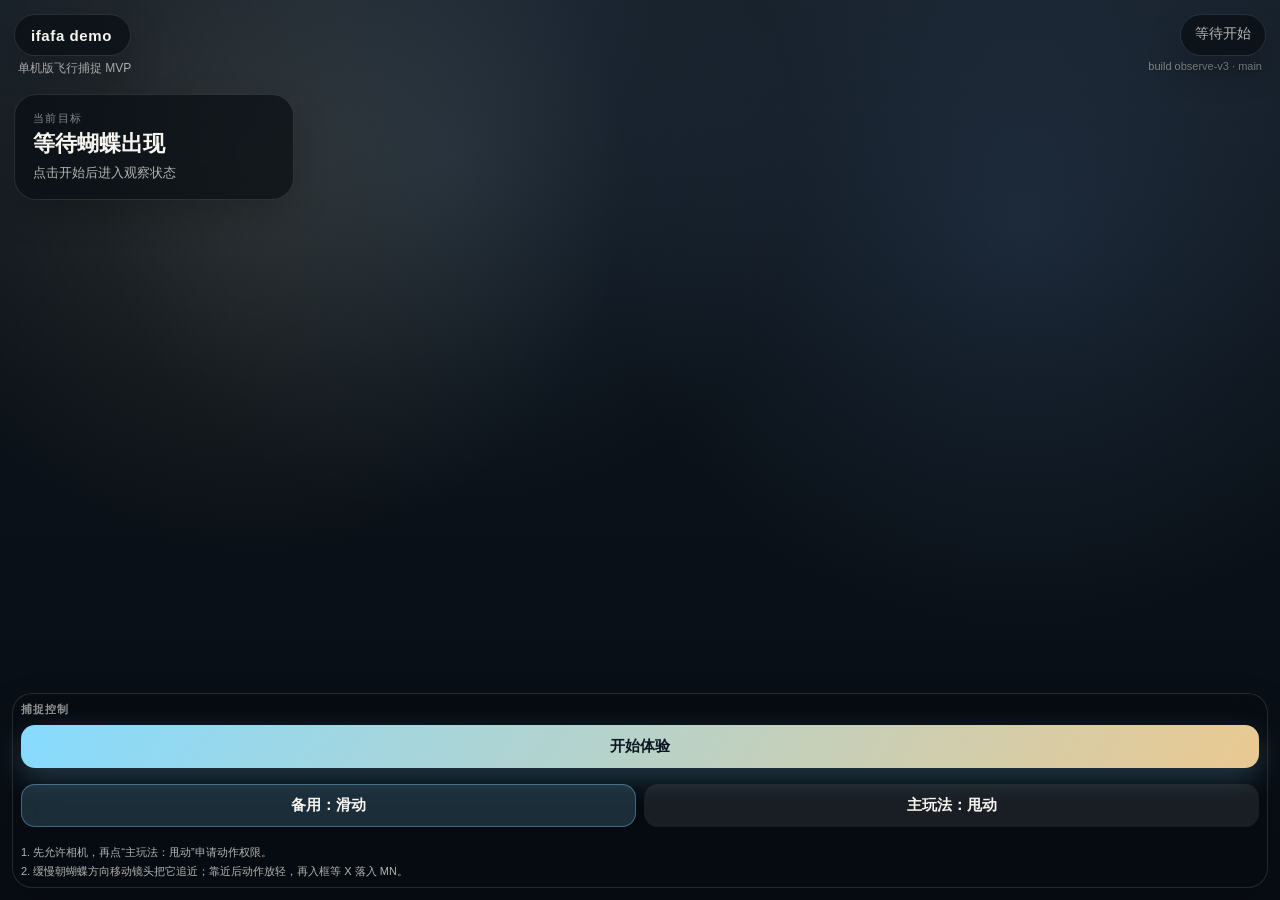
<file: index.html>
<!doctype html>
<html lang="zh-CN">
<head>
  <meta charset="UTF-8" />
  <meta name="viewport" content="width=device-width,initial-scale=1,viewport-fit=cover,user-scalable=no" />
  <meta name="apple-mobile-web-app-capable" content="yes" />
  <title>ifafa Demo</title>
  <link rel="stylesheet" href="styles.css" />
</head>
<body>
  <div id="app">
    <video id="camera" playsinline autoplay muted></video>
    <canvas id="fx"></canvas>

    <div class="ambient-glow"></div>

    <div class="topbar">
      <div class="brand-group">
        <div class="brand">ifafa demo</div>
        <div class="brand-subtitle">单机版飞行捕捉 MVP</div>
      </div>
      <div class="status-group">
        <div id="status" class="status">等待开始</div>
        <div id="buildStamp" class="build-stamp" aria-label="build version"></div>
      </div>
    </div>

    <div class="flight-card">
      <div class="eyebrow">当前目标</div>
      <div id="specimenName" class="specimen-name">等待蝴蝶出现</div>
      <div id="specimenMeta" class="specimen-meta">点击开始后进入观察状态</div>
    </div>

    <div id="butterfly" class="hidden" aria-label="butterfly">
      <div class="butterfly-shadow"></div>
      <div id="butterflyFigure" class="butterfly-figure">
        <img id="butterflySprite" class="butterfly-sprite hidden" alt="butterfly sprite" />
        <div id="butterflyRig" class="butterfly-rig hidden" aria-hidden="true">
          <div id="partBody" class="butterfly-part part-body">
            <img class="butterfly-part-image" alt="" />
          </div>
          <div id="partWingFrontLeft" class="butterfly-part part-wing-front-left">
            <img class="butterfly-part-image" alt="" />
          </div>
          <div id="partWingFrontRight" class="butterfly-part part-wing-front-right">
            <img class="butterfly-part-image" alt="" />
          </div>
          <div id="partWingBackLeft" class="butterfly-part part-wing-back-left">
            <img class="butterfly-part-image" alt="" />
          </div>
          <div id="partWingBackRight" class="butterfly-part part-wing-back-right">
            <img class="butterfly-part-image" alt="" />
          </div>
        </div>
        <div id="butterflyArt" class="butterfly-art">
          <div class="wing wing-back left"></div>
          <div class="wing wing-front left"></div>
          <div class="body"></div>
          <div class="wing wing-back right"></div>
          <div class="wing wing-front right"></div>
        </div>
      </div>
    </div>

    <div id="captureCluster" class="capture-cluster hidden" aria-hidden="true">
      <div id="captureFrame" class="capture-frame">
        <div class="capture-frame-core"></div>
      </div>

      <div id="timingHud" class="timing-hud hidden">
        <div id="timingMeta" class="timing-meta">等待开始</div>
        <div id="timingBar" class="timing-bar">
          <div id="timingWindow" class="timing-window"></div>
          <div id="timingCursor" class="timing-cursor"></div>
        </div>
      </div>
    </div>

    <div id="observeDebug" class="observe-debug hidden" aria-live="polite">
      <div class="observe-debug-title">observe debug</div>
      <pre id="observeDebugContent" class="observe-debug-content"></pre>
      <div id="observeDebugHint" class="observe-debug-hint">等待开始</div>
    </div>

    <div id="toast" class="toast hidden"></div>

    <div id="resultCard" class="result-card hidden">
      <div id="resultBadge" class="result-badge">捕获成功</div>
      <div id="resultTitle" class="result-title">你抓到了暮光蝶</div>
      <div id="resultMeta" class="result-meta">轻快型 · Common</div>
      <div id="resultFlavor" class="result-flavor">它像一片被阳光唤醒的叶子，在你面前轻轻拐了一个弯。</div>
      <div class="result-actions">
        <button id="continueBtn" class="secondary-btn">继续探索</button>
      </div>
    </div>

    <div id="bottomPanel" class="bottom-panel">
      <div id="panelMini" class="panel-mini hidden">
        <button id="panelExpandBtn" class="panel-toggle" type="button" aria-expanded="false">
          <span id="panelMiniLabel" class="panel-mini-label">主玩法：甩动</span>
          <span class="panel-toggle-hint">点击展开</span>
        </button>
      </div>

      <div id="bottomPanelExpanded" class="bottom-panel-expanded">
        <div class="panel-header">
          <div class="panel-caption">捕捉控制</div>
          <button id="panelCollapseBtn" class="panel-collapse hidden" type="button">收起</button>
        </div>
        <button id="startBtn" class="primary-btn">开始体验</button>
        <div class="modes">
          <button id="swipeModeBtn" class="mode-btn active">备用：滑动</button>
          <button id="shakeModeBtn" class="mode-btn">主玩法：甩动</button>
        </div>
        <div class="hint">
          <div>1. 先允许相机，再点“主玩法：甩动”申请动作权限。</div>
          <div>2. 缓慢朝蝴蝶方向移动镜头把它追近；靠近后动作放轻，再入框等 X 落入 MN。</div>
        </div>
      </div>
    </div>
  </div>

  <script src="observe-diagnostics-core.js"></script>
  <script src="app.js"></script>
</body>
</html>
</file>
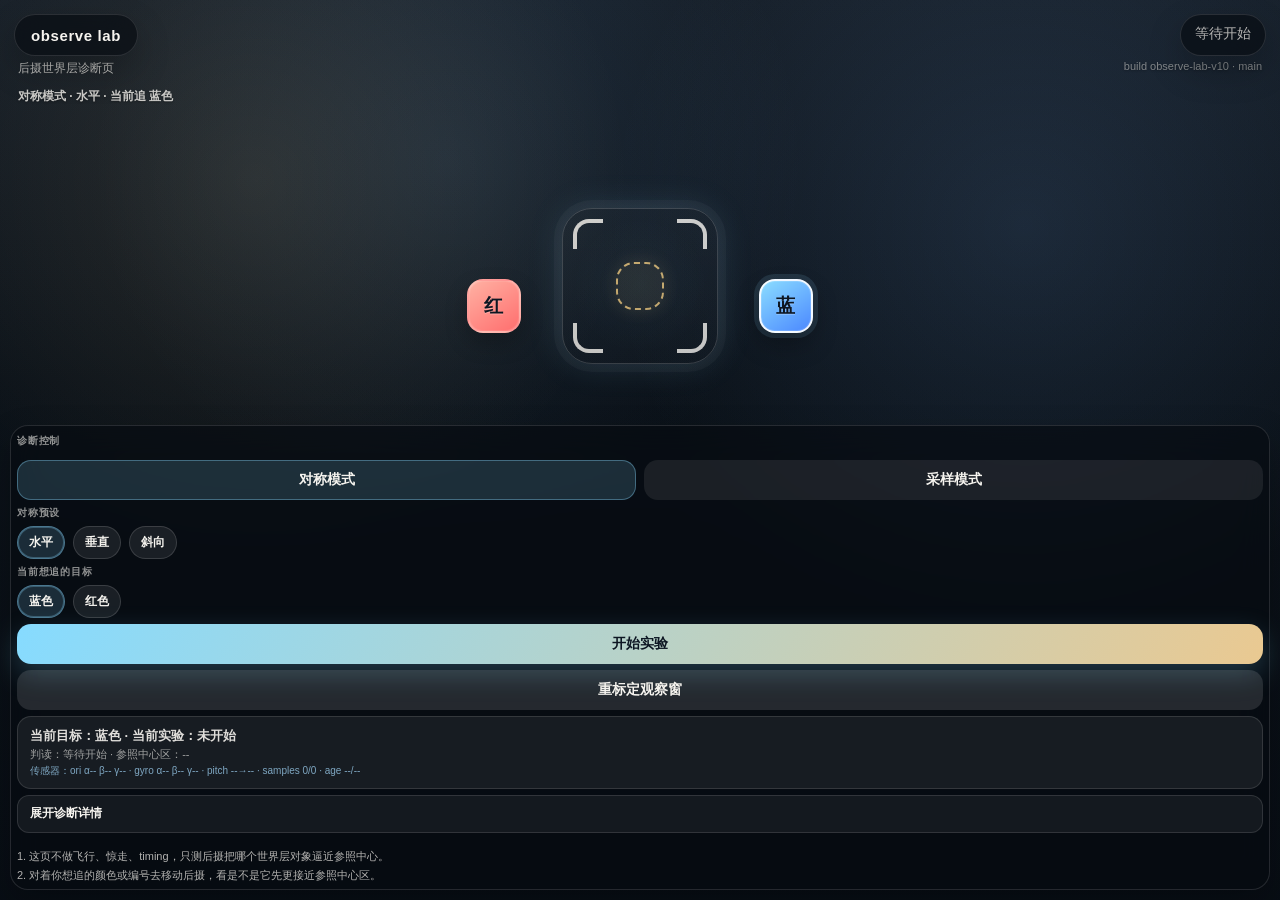
<file: observe-lab.html>
<!doctype html>
<html lang="zh-CN">
<head>
  <meta charset="UTF-8" />
  <meta name="viewport" content="width=device-width,initial-scale=1,viewport-fit=cover,user-scalable=no" />
  <meta name="apple-mobile-web-app-capable" content="yes" />
  <title>ifafa Observe Lab</title>
  <link rel="stylesheet" href="styles.css" />
</head>
<body class="observe-lab-page">
  <div id="observeLabApp">
    <video id="labCamera" playsinline autoplay muted></video>
    <div class="ambient-glow"></div>

    <div class="topbar">
      <div class="brand-group">
        <div class="brand">observe lab</div>
        <div class="brand-subtitle">后摄世界层诊断页</div>
      </div>
      <div class="status-group">
        <div id="labStatus" class="status">等待开始</div>
        <div id="labBuildStamp" class="build-stamp" aria-label="build version"></div>
      </div>
    </div>

    <div id="labCompactStatus" class="lab-compact-status">对称模式 · 当前追蓝色</div>

    <div id="labCaptureCluster" class="capture-cluster lab-capture-cluster" aria-hidden="true">
      <div id="labCaptureFrame" class="capture-frame is-active">
        <div class="capture-frame-core"></div>
        <div id="labCenterZone" class="lab-center-zone"></div>
      </div>
    </div>

    <div id="labTargetsLayer" class="lab-targets-layer" aria-hidden="true"></div>

    <div class="bottom-panel lab-panel">
      <div class="bottom-panel-expanded">
        <div class="panel-header">
          <div class="panel-caption">诊断控制</div>
        </div>

        <div class="modes">
          <button id="pairModeBtn" class="mode-btn active" type="button">对称模式</button>
          <button id="sampleModeBtn" class="mode-btn" type="button">采样模式</button>
        </div>

        <div id="pairPresetGroup" class="lab-control-group">
          <div class="lab-control-label">对称预设</div>
          <div class="lab-chip-row">
            <button id="presetHorizontalBtn" class="lab-chip active" type="button">水平</button>
            <button id="presetVerticalBtn" class="lab-chip" type="button">垂直</button>
            <button id="presetDiagonalBtn" class="lab-chip" type="button">斜向</button>
          </div>
        </div>

        <div class="lab-control-group">
          <div class="lab-control-label">当前想追的目标</div>
          <div id="labTargetPicker" class="lab-target-picker"></div>
        </div>

        <div class="lab-actions">
          <button id="labStartBtn" class="primary-btn" type="button">开始实验</button>
          <button id="labRecenterBtn" class="secondary-btn" type="button">重标定观察窗</button>
        </div>

        <div id="labSummaryBar" class="lab-summary-bar" aria-live="polite">
          <div id="labSummaryPrimary" class="lab-summary-primary">当前目标：蓝色 · 当前实验：未开始</div>
          <div id="labSummarySecondary" class="lab-summary-secondary">判读：等待开始 · 参照中心区：--</div>
          <div id="labSensorSummary" class="lab-summary-sensor">传感器：ori -- · gyro -- · samples 0/0 · age --/--</div>
        </div>

        <button id="labDebugToggle" class="lab-debug-toggle" type="button" aria-expanded="false">
          展开诊断详情
        </button>

        <div id="labDebugDetails" class="lab-debug-details hidden">
          <div class="observe-debug-title">observe lab</div>
          <pre id="labDebugContent" class="observe-debug-content"></pre>
        </div>

        <div class="hint">
          <div>1. 这页不做飞行、惊走、timing，只测后摄把哪个世界层对象逼近参照中心。</div>
          <div>2. 对着你想追的颜色或编号去移动后摄，看是不是它先更接近参照中心区。</div>
        </div>
      </div>
    </div>
  </div>

  <script src="observe-diagnostics-core.js"></script>
  <script src="observe-lab.js"></script>
</body>
</html>
</file>
<file: styles.css>
:root {
  --bg: #090f15;
  --panel: rgba(7, 11, 17, 0.66);
  --line: rgba(255, 255, 255, 0.12);
  --line-strong: rgba(255, 255, 255, 0.22);
  --text: #f6f4ef;
  --muted: rgba(246, 244, 239, 0.72);
  --accent: #88d7ff;
  --accent-2: #ffd68a;
  --accent-3: #d9b9ff;
  --success: #9af4c5;
  --danger: #ffb0a7;
  --shadow: rgba(0, 0, 0, 0.42);
}

* {
  box-sizing: border-box;
}

html,
body {
  margin: 0;
  padding: 0;
  width: 100%;
  min-height: 100%;
  height: 100%;
  background: radial-gradient(circle at top, #1a2330 0%, #090f15 60%, #05070b 100%);
  color: var(--text);
  font-family: "SF Pro Text", "Avenir Next", "Helvetica Neue", sans-serif;
  overflow: hidden;
}

body {
  overscroll-behavior: none;
}

#app {
  position: relative;
  width: 100vw;
  height: 100vh;
  height: 100dvh;
  overflow: hidden;
  background: #000;
  isolation: isolate;
}

#camera,
#fx,
.ambient-glow {
  position: absolute;
  inset: 0;
  width: 100%;
  height: 100%;
}

#camera {
  object-fit: cover;
  background:
    radial-gradient(circle at 35% 18%, rgba(132, 194, 255, 0.12), transparent 32%),
    linear-gradient(180deg, #18212b 0%, #0d141b 42%, #090f15 100%);
}

#fx {
  pointer-events: none;
}

.ambient-glow {
  pointer-events: none;
  background:
    radial-gradient(circle at 20% 20%, rgba(255, 221, 149, 0.1), transparent 30%),
    radial-gradient(circle at 80% 25%, rgba(125, 182, 255, 0.12), transparent 34%),
    linear-gradient(180deg, rgba(5, 10, 18, 0.1), rgba(5, 10, 18, 0.35));
  z-index: 1;
}

.topbar,
.flight-card,
.bottom-panel,
.toast,
.result-card,
#captureCluster {
  z-index: 12;
}

.topbar {
  position: absolute;
  top: max(14px, env(safe-area-inset-top));
  left: 14px;
  right: 14px;
  display: flex;
  justify-content: space-between;
  gap: 12px;
  align-items: flex-start;
}

.status-group {
  display: flex;
  flex-direction: column;
  align-items: flex-end;
  gap: 4px;
}

.brand-group {
  display: flex;
  flex-direction: column;
  gap: 4px;
}

.brand,
.status,
.flight-card,
.bottom-panel,
.result-card,
.toast {
  background: var(--panel);
  border: 1px solid var(--line);
  backdrop-filter: blur(16px);
  -webkit-backdrop-filter: blur(16px);
  box-shadow: 0 14px 34px rgba(0, 0, 0, 0.22);
}

.brand {
  display: inline-flex;
  align-items: center;
  min-height: 42px;
  padding: 10px 16px;
  border-radius: 999px;
  font-size: 15px;
  font-weight: 700;
  letter-spacing: 0.04em;
  text-transform: lowercase;
}

.brand-subtitle {
  padding-left: 4px;
  font-size: 12px;
  color: var(--muted);
}

.status {
  min-height: 42px;
  padding: 10px 14px;
  border-radius: 999px;
  font-size: 14px;
  color: var(--muted);
  text-align: right;
}

.build-stamp {
  padding-right: 4px;
  font-size: 11px;
  line-height: 1.2;
  color: rgba(246, 244, 239, 0.48);
  text-align: right;
  text-shadow: 0 1px 2px rgba(0, 0, 0, 0.28);
}

.observe-debug {
  position: absolute;
  top: max(204px, calc(env(safe-area-inset-top) + 188px));
  right: 14px;
  width: min(320px, calc(100vw - 28px));
  padding: 10px 12px;
  border-radius: 18px;
  border: 1px solid rgba(136, 215, 255, 0.18);
  background: rgba(7, 11, 17, 0.72);
  backdrop-filter: blur(14px);
  -webkit-backdrop-filter: blur(14px);
  box-shadow: 0 14px 30px rgba(0, 0, 0, 0.26);
  pointer-events: none;
  z-index: 13;
}

.observe-debug.is-alert {
  border-color: rgba(255, 149, 126, 0.4);
  box-shadow: 0 14px 34px rgba(255, 122, 92, 0.12);
}

.observe-debug-title {
  font-size: 11px;
  font-weight: 700;
  letter-spacing: 0.08em;
  text-transform: uppercase;
  color: rgba(246, 244, 239, 0.6);
}

.observe-debug-content {
  margin: 8px 0 0;
  white-space: pre-wrap;
  font-family: "SF Mono", "Menlo", "Monaco", monospace;
  font-size: 11px;
  line-height: 1.45;
  color: rgba(246, 244, 239, 0.9);
}

.observe-debug-hint {
  margin-top: 8px;
  font-size: 11px;
  font-weight: 700;
  color: rgba(154, 244, 197, 0.94);
}

.flight-card {
  position: absolute;
  top: max(94px, calc(env(safe-area-inset-top) + 78px));
  left: 14px;
  width: min(280px, calc(100vw - 28px));
  border-radius: 22px;
  padding: 16px 18px;
}

.eyebrow {
  font-size: 11px;
  letter-spacing: 0.12em;
  text-transform: uppercase;
  color: rgba(246, 244, 239, 0.52);
}

.specimen-name {
  margin-top: 6px;
  font-size: 22px;
  font-weight: 700;
  line-height: 1.1;
}

.specimen-meta {
  margin-top: 8px;
  color: var(--muted);
  line-height: 1.45;
  font-size: 13px;
}

#butterfly {
  --size: 112px;
  --dir-x: 1;
  --flight-tilt: 0deg;
  --bank-angle: 0deg;
  --figure-lift: 0px;
  --wing-a: #fff4b3;
  --wing-b: #f3a55d;
  --wing-c: #7ac7ff;
  --wing-d: #695ee6;
  --body-color: #37293d;
  --body-tilt: 0deg;
  --body-yaw: 0deg;
  --body-bob: 0px;
  --body-jitter-x: 0px;
  --body-jitter-y: 0px;
  --body-scale-base: 1;
  --front-origin-left-x: 84%;
  --front-origin-right-x: 16%;
  --front-origin-y: 48%;
  --back-origin-left-x: 82%;
  --back-origin-right-x: 18%;
  --back-origin-y: 44%;
  --wing-front-left-angle: 20deg;
  --wing-front-right-angle: -20deg;
  --wing-back-left-angle: 16deg;
  --wing-back-right-angle: -16deg;
  --wing-front-left-scale: 1;
  --wing-front-right-scale: 1;
  --wing-back-left-scale: 1;
  --wing-back-right-scale: 1;
  --shadow-scale: 1;
  --shadow-opacity: 0.36;
  position: absolute;
  left: 50%;
  top: 34%;
  width: var(--size);
  height: var(--size);
  transform: translate(-50%, -50%) rotate(var(--flight-tilt));
  pointer-events: none;
  z-index: 10;
  filter: drop-shadow(0 8px 18px rgba(0, 0, 0, 0.38));
  will-change: transform, opacity;
}

.butterfly-shadow {
  position: absolute;
  left: 50%;
  bottom: -6px;
  width: 50%;
  height: 14px;
  transform: translateX(-50%) scale(var(--shadow-scale));
  border-radius: 999px;
  background: rgba(0, 0, 0, 0.22);
  filter: blur(10px);
  opacity: var(--shadow-opacity);
  will-change: transform, opacity;
}

.butterfly-figure {
  position: absolute;
  inset: 0;
  transform: translateY(var(--figure-lift)) scaleX(var(--dir-x)) rotate(var(--bank-angle));
  transform-origin: 50% 50%;
  will-change: transform, opacity;
}

.butterfly-sprite {
  position: absolute;
  inset: 0;
  width: 100%;
  height: 100%;
  object-fit: contain;
}

.butterfly-rig {
  position: absolute;
  inset: 0;
}

.butterfly-part {
  position: absolute;
  overflow: hidden;
  backface-visibility: hidden;
  transform-style: preserve-3d;
  will-change: transform, opacity;
}

.butterfly-part-image {
  position: absolute;
  max-width: none;
  user-select: none;
  -webkit-user-drag: none;
  pointer-events: none;
}

.part-body {
  z-index: 5;
  transform-origin: 50% 32%;
  transform:
    translate3d(var(--body-jitter-x), calc(var(--body-bob) + var(--body-jitter-y)), 0)
    rotate(var(--body-tilt))
    skewX(var(--body-yaw))
    scale(var(--body-scale-base));
}

.part-wing-front-left {
  z-index: 4;
  transform-origin: var(--front-origin-left-x) var(--front-origin-y);
  transform: rotate(var(--wing-front-left-angle)) scaleY(var(--wing-front-left-scale));
}

.part-wing-front-right {
  z-index: 4;
  transform-origin: var(--front-origin-right-x) var(--front-origin-y);
  transform: rotate(var(--wing-front-right-angle)) scaleY(var(--wing-front-right-scale));
}

.part-wing-back-left {
  z-index: 3;
  opacity: 0.82;
  transform-origin: var(--back-origin-left-x) var(--back-origin-y);
  transform: rotate(var(--wing-back-left-angle)) scaleY(var(--wing-back-left-scale));
}

.part-wing-back-right {
  z-index: 3;
  opacity: 0.82;
  transform-origin: var(--back-origin-right-x) var(--back-origin-y);
  transform: rotate(var(--wing-back-right-angle)) scaleY(var(--wing-back-right-scale));
}

.butterfly-art {
  position: absolute;
  inset: 0;
  transform: translateY(2px) rotate(-4deg);
}

.wing {
  position: absolute;
  background:
    radial-gradient(circle at 34% 32%, rgba(255, 255, 255, 0.88), transparent 18%),
    radial-gradient(circle at 55% 52%, var(--wing-a) 0%, var(--wing-b) 30%, var(--wing-c) 62%, var(--wing-d) 100%);
  border: 1px solid rgba(255, 255, 255, 0.14);
  box-shadow: inset 0 0 18px rgba(255, 255, 255, 0.08);
}

.wing.left {
  transform-origin: 100% 50%;
}

.wing.right {
  transform-origin: 0% 50%;
}

.wing-back {
  top: 16px;
  width: 34%;
  height: 46%;
  opacity: 0.72;
  border-radius: 78% 28% 82% 34% / 68% 34% 78% 42%;
}

.wing-front {
  top: 2px;
  width: 43%;
  height: 58%;
  border-radius: 84% 24% 80% 28% / 76% 34% 82% 36%;
}

.wing-front.left {
  left: 8px;
  animation: flapLeft 0.24s infinite alternate ease-in-out;
}

.wing-back.left {
  left: 18px;
  animation: flapLeftBack 0.26s infinite alternate ease-in-out;
}

.wing-front.right {
  right: 8px;
  animation: flapRight 0.24s infinite alternate ease-in-out;
}

.wing-back.right {
  right: 18px;
  animation: flapRightBack 0.26s infinite alternate ease-in-out;
}

.body {
  position: absolute;
  left: 50%;
  top: 9px;
  width: 12%;
  height: 72%;
  transform: translateX(-50%);
  border-radius: 999px;
  background:
    linear-gradient(180deg, rgba(255, 255, 255, 0.4), transparent 18%),
    linear-gradient(180deg, #15131b 0%, var(--body-color) 55%, #161417 100%);
  box-shadow:
    0 0 0 1px rgba(255, 255, 255, 0.12),
    inset 0 -8px 12px rgba(0, 0, 0, 0.2);
}

.body::before,
.body::after {
  content: "";
  position: absolute;
  top: -8px;
  width: 1px;
  height: 14px;
  background: rgba(255, 255, 255, 0.46);
  transform-origin: bottom center;
}

.body::before {
  left: 2px;
  transform: rotate(-22deg);
}

.body::after {
  right: 2px;
  transform: rotate(22deg);
}

.capture-cluster {
  --frame-size: 156px;
  --frame-size-compact: 142px;
  position: absolute;
  left: 50%;
  top: 33.5%;
  display: flex;
  flex-direction: column;
  align-items: center;
  gap: 8px;
  transform: translate(-50%, -50%);
  pointer-events: none;
}

.capture-frame {
  position: relative;
  width: var(--frame-size);
  height: var(--frame-size);
  border-radius: 30px;
  border: 1.5px solid rgba(255, 255, 255, 0.22);
  box-shadow:
    0 0 0 8px rgba(255, 255, 255, 0.04),
    0 0 30px rgba(136, 215, 255, 0.14);
  overflow: hidden;
}

.capture-frame::before,
.capture-frame::after,
.capture-frame-core::before,
.capture-frame-core::after {
  content: "";
  position: absolute;
  width: 26px;
  height: 26px;
  border-color: rgba(136, 215, 255, 0.88);
}

.capture-frame::before {
  left: 10px;
  top: 10px;
  border-left: 4px solid;
  border-top: 4px solid;
  border-top-left-radius: 16px;
}

.capture-frame::after {
  right: 10px;
  top: 10px;
  border-right: 4px solid;
  border-top: 4px solid;
  border-top-right-radius: 16px;
}

.capture-frame-core::before {
  left: 10px;
  bottom: 10px;
  border-left: 4px solid;
  border-bottom: 4px solid;
  border-bottom-left-radius: 16px;
}

.capture-frame-core::after {
  right: 10px;
  bottom: 10px;
  border-right: 4px solid;
  border-bottom: 4px solid;
  border-bottom-right-radius: 16px;
}

.capture-frame-core {
  position: absolute;
  inset: 0;
  background:
    radial-gradient(circle at center, rgba(136, 215, 255, 0.05), transparent 62%),
    linear-gradient(180deg, rgba(255, 255, 255, 0.025), rgba(255, 255, 255, 0.012));
}

.capture-frame.is-active {
  box-shadow:
    0 0 0 8px rgba(255, 255, 255, 0.04),
    0 0 34px rgba(136, 215, 255, 0.18);
}

.capture-frame.is-ready {
  box-shadow:
    0 0 0 9px rgba(154, 244, 197, 0.08),
    0 0 42px rgba(154, 244, 197, 0.24);
}

.capture-frame.is-ready::before,
.capture-frame.is-ready::after,
.capture-frame.is-ready .capture-frame-core::before,
.capture-frame.is-ready .capture-frame-core::after {
  border-color: rgba(154, 244, 197, 0.96);
}

.capture-cluster.is-passive {
  opacity: 0.6;
}

.timing-hud {
  position: relative;
  width: 132px;
  border-radius: 15px;
  padding: 5px 6px 8px;
  background: rgba(7, 11, 17, 0.16);
  border: 1px solid rgba(255, 255, 255, 0.12);
  backdrop-filter: blur(6px);
  -webkit-backdrop-filter: blur(6px);
  box-shadow: 0 6px 14px rgba(0, 0, 0, 0.08);
}

.timing-hud.is-shake-active {
  border-color: rgba(136, 215, 255, 0.26);
}

.timing-meta {
  min-height: 14px;
  font-size: 10px;
  font-weight: 700;
  letter-spacing: 0.02em;
  color: rgba(246, 244, 239, 0.92);
  text-align: center;
  text-shadow: 0 1px 3px rgba(0, 0, 0, 0.35);
}

.timing-bar {
  position: relative;
  margin-top: 4px;
  height: 12px;
  border-radius: 999px;
  border: 1px solid rgba(255, 255, 255, 0.24);
  background: rgba(255, 255, 255, 0.12);
  overflow: visible;
}

.timing-window {
  position: absolute;
  top: 0;
  bottom: 0;
  border-radius: 999px;
  border: 1px solid rgba(255, 125, 93, 0.82);
  background: rgba(255, 125, 93, 0.34);
  box-shadow: 0 0 14px rgba(255, 125, 93, 0.14);
}

.timing-cursor {
  position: absolute;
  top: calc(100% + 4px);
  width: 0;
  height: 0;
  border-left: 8px solid transparent;
  border-right: 8px solid transparent;
  border-bottom: 12px solid rgba(79, 178, 255, 0.94);
  transform: translateX(-50%);
  filter: drop-shadow(0 3px 8px rgba(79, 178, 255, 0.24));
}

.timing-hud.is-ready {
  border-color: rgba(154, 244, 197, 0.58);
  background: rgba(19, 41, 33, 0.18);
  box-shadow: 0 8px 18px rgba(154, 244, 197, 0.14);
}

.timing-hud.is-ready .timing-meta {
  color: rgba(154, 244, 197, 0.96);
}

.timing-hud.is-miss {
  border-color: rgba(255, 110, 76, 0.68);
  background: rgba(56, 22, 18, 0.2);
  box-shadow: 0 8px 18px rgba(255, 110, 76, 0.12);
}

.bottom-panel {
  position: absolute;
  left: 12px;
  right: 12px;
  bottom: max(12px, env(safe-area-inset-bottom));
  border-radius: 20px;
  padding: 8px;
}

.bottom-panel.is-collapsed {
  padding: 0;
  background: transparent;
  border: none;
  box-shadow: none;
  backdrop-filter: none;
  -webkit-backdrop-filter: none;
}

.bottom-panel-expanded {
  display: grid;
  gap: 8px;
}

.panel-mini {
  display: block;
}

.panel-header {
  display: flex;
  align-items: center;
  justify-content: space-between;
  gap: 10px;
}

.panel-caption {
  font-size: 11px;
  font-weight: 700;
  letter-spacing: 0.08em;
  text-transform: uppercase;
  color: rgba(246, 244, 239, 0.58);
}

.panel-toggle,
.panel-collapse {
  appearance: none;
  border: none;
  background: transparent;
  color: var(--text);
  font: inherit;
}

.panel-toggle {
  width: 100%;
  display: flex;
  align-items: center;
  justify-content: space-between;
  gap: 12px;
  min-height: 44px;
  border-radius: 16px;
  padding: 12px 14px;
  background: var(--panel);
  border: 1px solid var(--line);
  backdrop-filter: blur(16px);
  -webkit-backdrop-filter: blur(16px);
  box-shadow: 0 14px 28px rgba(0, 0, 0, 0.2);
}

.panel-mini-label {
  font-size: 13px;
  font-weight: 700;
}

.panel-toggle-hint,
.panel-collapse {
  font-size: 11px;
  color: var(--muted);
}

.panel-collapse {
  padding: 6px 8px;
}

.primary-btn,
.secondary-btn,
.mode-btn {
  appearance: none;
  border: none;
  border-radius: 14px;
  padding: 12px 14px;
  font-size: 15px;
  font-weight: 700;
}

.primary-btn {
  width: 100%;
  background: linear-gradient(120deg, #86dbff 0%, #eac991 100%);
  color: #0d1622;
  box-shadow: 0 10px 28px rgba(134, 219, 255, 0.22);
}

.secondary-btn {
  width: 100%;
  background: rgba(255, 255, 255, 0.12);
  color: var(--text);
}

.modes {
  display: grid;
  grid-template-columns: 1fr 1fr;
  gap: 8px;
  margin-top: 8px;
}

.mode-btn {
  background: rgba(255, 255, 255, 0.08);
  color: var(--text);
}

.mode-btn.active {
  background: rgba(136, 215, 255, 0.16);
  box-shadow: inset 0 0 0 1px rgba(136, 215, 255, 0.36);
}

.hint {
  margin-top: 10px;
  display: grid;
  gap: 4px;
  color: var(--muted);
  font-size: 11px;
  line-height: 1.38;
}

.toast {
  position: absolute;
  left: 50%;
  top: 22%;
  transform: translateX(-50%);
  max-width: calc(100vw - 34px);
  border-radius: 999px;
  padding: 10px 14px;
  text-align: center;
  font-size: 14px;
}

.result-card {
  position: absolute;
  left: 16px;
  right: 16px;
  top: 50%;
  transform: translateY(-50%);
  border-radius: 26px;
  padding: 20px;
  box-shadow: 0 24px 60px rgba(0, 0, 0, 0.4);
}

.result-badge {
  display: inline-flex;
  align-items: center;
  min-height: 30px;
  padding: 6px 12px;
  border-radius: 999px;
  background: rgba(136, 215, 255, 0.14);
  color: var(--accent);
  font-size: 12px;
  font-weight: 700;
}

.result-title {
  margin-top: 14px;
  font-size: 30px;
  font-weight: 800;
  line-height: 1.05;
}

.result-meta {
  margin-top: 8px;
  color: rgba(246, 244, 239, 0.82);
  font-size: 15px;
}

.result-flavor {
  margin-top: 12px;
  color: var(--muted);
  font-size: 14px;
  line-height: 1.55;
}

.result-actions {
  margin-top: 18px;
}

.hidden {
  display: none !important;
}

.capture-hit {
  animation: capturePulse 0.2s ease-out forwards;
}

.miss {
  animation: miss 0.3s ease-out;
}

@keyframes flapLeft {
  from {
    transform: rotate(calc(10deg + var(--flap-depth) * 5deg)) scaleY(1);
  }
  to {
    transform: rotate(calc(-28deg - var(--flap-depth) * 11deg)) scaleY(0.9);
  }
}

@keyframes flapRight {
  from {
    transform: rotate(calc(-10deg - var(--flap-depth) * 5deg)) scaleY(1);
  }
  to {
    transform: rotate(calc(28deg + var(--flap-depth) * 11deg)) scaleY(0.9);
  }
}

@keyframes flapLeftBack {
  from {
    transform: rotate(calc(6deg + var(--flap-depth) * 3deg)) scaleY(0.96);
  }
  to {
    transform: rotate(calc(-18deg - var(--flap-depth) * 8deg)) scaleY(0.88);
  }
}

@keyframes flapRightBack {
  from {
    transform: rotate(calc(-6deg - var(--flap-depth) * 3deg)) scaleY(0.96);
  }
  to {
    transform: rotate(calc(18deg + var(--flap-depth) * 8deg)) scaleY(0.88);
  }
}

@keyframes spriteFloat {
  from {
    transform: translateY(-1px) scale(1);
  }
  to {
    transform: translateY(2px) scale(0.98);
  }
}

@keyframes capturePulse {
  0% {
    opacity: 1;
    transform: translate(-50%, -50%) rotate(var(--flight-tilt)) scale(1);
  }
  55% {
    opacity: 1;
    transform: translate(-50%, -50%) rotate(var(--flight-tilt)) scale(1.14);
  }
  100% {
    opacity: 0;
    transform: translate(-50%, -50%) rotate(var(--flight-tilt)) scale(0.42);
  }
}

@keyframes miss {
  0%,
  100% {
    transform: translate(-50%, -50%) rotate(var(--flight-tilt));
  }
  25% {
    transform: translate(calc(-50% - 8px), -50%) rotate(calc(var(--flight-tilt) - 3deg));
  }
  75% {
    transform: translate(calc(-50% + 8px), -50%) rotate(calc(var(--flight-tilt) + 3deg));
  }
}

@media (max-width: 380px) {
  .brand-subtitle,
  .hint {
    font-size: 11px;
  }

  .specimen-name {
    font-size: 20px;
  }

  .result-title {
    font-size: 26px;
  }

  .panel-mini-label {
    font-size: 12px;
  }

  .observe-debug {
    right: 12px;
    width: min(300px, calc(100vw - 24px));
  }
}

@media (max-height: 820px) {
  .flight-card {
    top: max(88px, calc(env(safe-area-inset-top) + 72px));
    width: min(256px, calc(100vw - 28px));
    padding: 14px 16px;
  }

  .specimen-name {
    font-size: 20px;
  }

  .capture-cluster {
    top: 32.5%;
  }

  .capture-frame {
    width: var(--frame-size-compact);
    height: var(--frame-size-compact);
  }

  .timing-hud {
    width: 124px;
    padding: 5px 6px 8px;
  }

  .observe-debug {
    top: max(192px, calc(env(safe-area-inset-top) + 176px));
  }

  .bottom-panel {
    padding: 7px;
  }

  .primary-btn,
  .secondary-btn,
  .mode-btn {
    padding: 11px 12px;
  }
}

body.observe-lab-page {
  background: #000;
}

#observeLabApp {
  position: relative;
  width: 100vw;
  height: 100vh;
  height: 100dvh;
  overflow: hidden;
  background: #000;
  isolation: isolate;
}

#labCamera,
.lab-targets-layer {
  position: absolute;
  inset: 0;
  width: 100%;
  height: 100%;
}

#labCamera {
  object-fit: cover;
  background:
    radial-gradient(circle at 35% 18%, rgba(132, 194, 255, 0.12), transparent 32%),
    linear-gradient(180deg, #18212b 0%, #0d141b 42%, #090f15 100%);
}

.lab-capture-cluster {
  top: 31.8%;
  gap: 0;
}

.lab-compact-status {
  position: absolute;
  top: max(88px, calc(env(safe-area-inset-top) + 72px));
  left: 18px;
  right: 18px;
  z-index: 12;
  font-size: 12px;
  font-weight: 700;
  line-height: 1.35;
  color: rgba(246, 244, 239, 0.8);
  text-shadow: 0 1px 2px rgba(0, 0, 0, 0.34);
  pointer-events: none;
}

.lab-center-zone {
  position: absolute;
  left: 50%;
  top: 50%;
  transform: translate(-50%, -50%);
  border-radius: 18px;
  border: 2px dashed rgba(255, 216, 138, 0.92);
  background: rgba(255, 214, 138, 0.08);
  box-shadow: 0 0 18px rgba(255, 214, 138, 0.14);
}

.lab-targets-layer {
  pointer-events: none;
  z-index: 11;
}

.lab-target {
  position: absolute;
  width: 54px;
  height: 54px;
  border-radius: 16px;
  display: grid;
  place-items: center;
  transform: translate(-50%, -50%);
  border: 2px solid rgba(255, 255, 255, 0.22);
  box-shadow:
    0 10px 22px rgba(0, 0, 0, 0.24),
    inset 0 0 0 1px rgba(255, 255, 255, 0.08);
  color: #0d1622;
  font-size: 19px;
  font-weight: 800;
  letter-spacing: 0.02em;
  text-shadow: 0 1px 0 rgba(255, 255, 255, 0.28);
  transition:
    transform 120ms ease-out,
    box-shadow 120ms ease-out,
    border-color 120ms ease-out;
}

.lab-target-label {
  transform: translateY(-0.5px);
}

.lab-target.is-blue {
  background: linear-gradient(145deg, #8bddff 0%, #4b88ff 100%);
}

.lab-target.is-red {
  background: linear-gradient(145deg, #ffb1a3 0%, #ff6e6e 100%);
}

.lab-target.is-sample {
  background: linear-gradient(145deg, rgba(246, 244, 239, 0.94) 0%, rgba(199, 209, 221, 0.9) 100%);
}

.lab-target.is-selected {
  border-color: rgba(255, 255, 255, 0.92);
  box-shadow:
    0 12px 24px rgba(0, 0, 0, 0.26),
    0 0 0 5px rgba(136, 215, 255, 0.12),
    inset 0 0 0 1px rgba(255, 255, 255, 0.14);
}

.lab-target.is-closest {
  transform: translate(-50%, -50%) scale(1.04);
  box-shadow:
    0 12px 28px rgba(0, 0, 0, 0.28),
    0 0 0 6px rgba(154, 244, 197, 0.12),
    inset 0 0 0 1px rgba(255, 255, 255, 0.14);
}

.lab-target.is-entered {
  border-color: rgba(255, 214, 138, 0.98);
  box-shadow:
    0 12px 28px rgba(0, 0, 0, 0.28),
    0 0 0 7px rgba(255, 214, 138, 0.14),
    0 0 26px rgba(255, 214, 138, 0.22);
}

.lab-panel {
  z-index: 14;
  left: 10px;
  right: 10px;
  bottom: max(10px, env(safe-area-inset-bottom));
  border-radius: 18px;
  padding: 6px;
}

.lab-panel .bottom-panel-expanded {
  gap: 6px;
}

.lab-panel .panel-header {
  min-height: 18px;
}

.lab-panel .panel-caption {
  font-size: 10px;
}

.lab-panel .modes {
  margin-top: 4px;
}

.lab-control-group {
  display: grid;
  gap: 6px;
}

.lab-control-label {
  font-size: 10px;
  font-weight: 700;
  letter-spacing: 0.08em;
  text-transform: uppercase;
  color: rgba(246, 244, 239, 0.58);
}

.lab-chip-row,
.lab-target-picker {
  display: flex;
  flex-wrap: wrap;
  gap: 8px;
}

.lab-chip {
  appearance: none;
  border: 1px solid rgba(255, 255, 255, 0.14);
  background: rgba(255, 255, 255, 0.08);
  color: var(--text);
  border-radius: 999px;
  min-height: 32px;
  padding: 7px 11px;
  font-size: 12px;
  font-weight: 700;
}

.lab-chip.active {
  background: rgba(136, 215, 255, 0.16);
  border-color: rgba(136, 215, 255, 0.44);
  box-shadow: inset 0 0 0 1px rgba(136, 215, 255, 0.28);
}

.lab-actions {
  display: grid;
  gap: 6px;
}

.lab-panel .primary-btn,
.lab-panel .secondary-btn,
.lab-panel .mode-btn {
  padding: 11px 14px;
  font-size: 14px;
}

.lab-summary-bar {
  display: grid;
  gap: 2px;
  border-radius: 14px;
  padding: 10px 12px;
  background: rgba(255, 255, 255, 0.07);
  border: 1px solid rgba(255, 255, 255, 0.12);
}

.lab-summary-primary {
  font-size: 13px;
  font-weight: 700;
  color: rgba(246, 244, 239, 0.9);
}

.lab-summary-secondary {
  font-size: 11px;
  line-height: 1.35;
  color: rgba(246, 244, 239, 0.62);
}

.lab-summary-sensor {
  font-size: 10px;
  line-height: 1.35;
  color: rgba(166, 220, 255, 0.72);
  font-variant-numeric: tabular-nums;
}

.lab-debug-toggle {
  appearance: none;
  border: 1px solid rgba(255, 255, 255, 0.12);
  background: rgba(255, 255, 255, 0.06);
  color: var(--text);
  border-radius: 12px;
  min-height: 38px;
  padding: 9px 12px;
  font-size: 12px;
  font-weight: 700;
  text-align: left;
}

.lab-debug-details {
  border-radius: 14px;
  padding: 10px 12px;
  border: 1px solid rgba(136, 215, 255, 0.16);
  background: rgba(7, 11, 17, 0.56);
  backdrop-filter: blur(10px);
  -webkit-backdrop-filter: blur(10px);
}

.lab-panel .observe-debug-title {
  font-size: 10px;
}

.lab-panel .observe-debug-content {
  margin-top: 6px;
  font-size: 11px;
}

@media (max-height: 820px) {
  .lab-capture-cluster {
    top: 30.2%;
  }

  .lab-target {
    width: 48px;
    height: 48px;
    font-size: 17px;
  }

  .lab-compact-status {
    top: max(84px, calc(env(safe-area-inset-top) + 68px));
    font-size: 11px;
  }

  .lab-panel .hint {
    font-size: 10px;
  }
}
</file>
